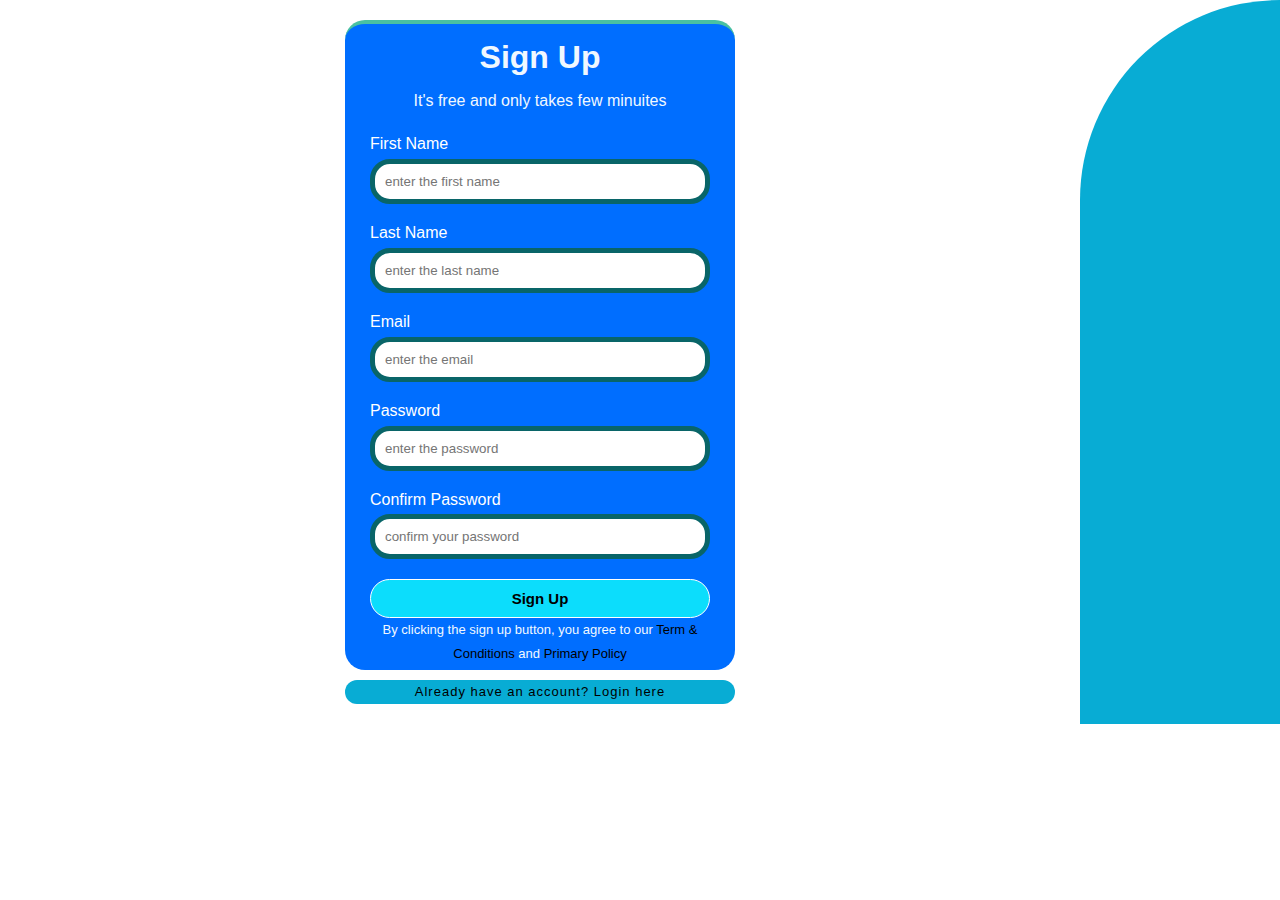
<file: index.html>
<!DOCTYPE html>
<html lang="en">
<head>
    <meta charset="UTF-8">
    <meta http-equiv="X-UA-Compatible" content="IE=edge">
    <meta name="viewport" content="width=device-width, initial-scale=1.0">
    <link rel="stylesheet" href="style.css">
    <title>Document</title>
</head>
<body>
    <!-- container start -->
    <div class="container">
        <!-- from wrap start -->
        <div class="form-wrap">
            <h1>Sign Up</h1>
            <p>It's free and only takes few minuites</p>
            <!-- form start -->
            <form action="#">
                <div class="form-group">
                    <label for="first-name">First Name</label>
                    <input type="text" name="first-name" id="first-name" placeholder="enter the first name">
                </div>
                <div class="form-group">
                    <label for="last-name">Last Name</label>
                    <input type="text" name="last-name" id="last-name" placeholder="enter the last name" required>
                </div>
                <div class="form-group">
                    <label for="email">Email</label>
                    <input type="email" name="email" id="email" placeholder="enter the email" required>
                </div>
                <div class="form-group">
                    <label for="pass">Password</label>
                    <input type="password" name="firstname" id="first-name" placeholder="enter the password" required>
                </div>
                <div class="form-group">
                    <label for="cpass">Confirm Password</label>
                    <input type="password" name="firstname" id="first-name" placeholder="confirm your password" required>
                </div>
                <button type="submit">Sign Up</button>
                <p class="bottom">
                    By clicking the sign up button, you agree to our 
                    <a href="#" class="link_class">Term & Conditions</a> and <a href="#" class="link_class">Primary Policy</a>
                </p>
            </form>
            <!-- form close -->
        </div>
        
        <!-- form wrap close -->
        <footer>
            <p class="bottom">Already have an account? <a href="./loginpage.html" class="link_class">Login here</a> </p>
        </footer>
    </div>
    <div class="side"></div>
</body>
</html>
</file>
<file: style.css>
*{
    margin: 0;
    padding: 0;
    box-sizing: border-box;
}

body{
    font-family:'Lucida Sans', 'Lucida Sans Regular', 'Lucida Grande', 'Lucida Sans Unicode', Geneva, Verdana, sans-serif;
    background-color: rgb(255, 255, 255);
    color: antiquewhite;
    line-height: 1.8;
    display: flex;
}

a{
    text-decoration: none;
    color:rgb(0, 0, 0);
    border-radius: 20px;
    font-size: 20px;
    cursor: pointer;
}

.container{
    margin: auto;
    width: 430px;
    padding: 20px;
}

.form-wrap{
    background-color:rgb(0,110, 255);
    padding: 5px 25px;
    color: aliceblue;
    border-top: 4px solid #49c1a2;
    border-radius: 20px;
}

.form-wrap h1, .form-wrap p{
text-align: center;
}

.form-wrap .form-group{
    margin-top: 15px;
}

.form-wrap .form-group input{
    width: 100%;
    padding: 10px;
    border: 5px #096568 solid;
    border-radius: 20px;
}

.form-wrap .form-group label{
    display: block;
    color: #ffffff;
}

.form-wrap button{
    display: block;
    width: 100%;
    padding: 10px;
    margin-top: 20px;
    background-color: #10fffbc3;
    cursor: pointer;
    border: 1px solid #ffffff;
    border-radius: 20px;
    font-family:'Lucida Sans', 'Lucida Sans Regular', 'Lucida Grande', 'Lucida Sans Unicode', Geneva, Verdana, sans-serif;
    font-weight: bold;
    font-size: 15px;
    transition: 1s;
}

.form-wrap button:hover{
    background-color: #057f84;
    transition: 1s;
    color: #ffffff;
    border: 2px white solid;
}
.bottom, .link_class{
    font-size: 13px;
}

input{
    outline: none;
}

footer{
    text-align: center;
    margin-top: 10px;
    color: black;
    font-family:'Franklin Gothic Medium', 'Arial Narrow', Arial, sans-serif;
    letter-spacing: 1px;
    background-color: #08acd4;
    border-radius: 20px;
}

footer a{
    width: 200px;
}

.side{
    width: 200px;
    height: auto;
    background-color: #08acd4;
    border-top-left-radius: 200px;
}

@media screen and (max-width: 820px){
    .side{
        display: none;
    }
}
</file>
